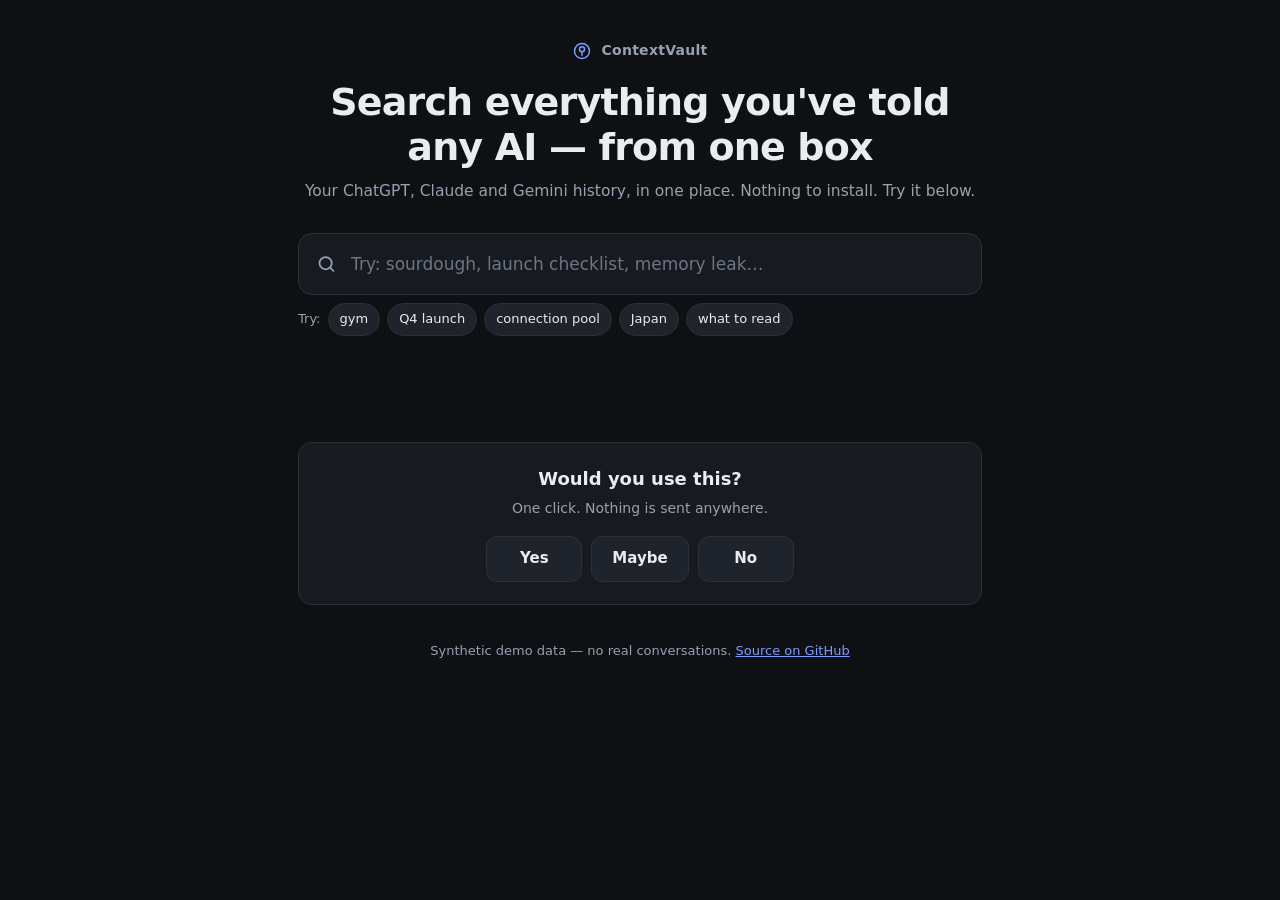
<file: demo/index.html>
<!doctype html>
<html lang="en">
<head>
<meta charset="utf-8">
<meta name="viewport" content="width=device-width, initial-scale=1, viewport-fit=cover">
<title>ContextVault — demo</title>
<meta name="description" content="Search everything you've told any AI — from one box.">
<meta name="theme-color" content="#0e1013">
<style>
  :root {
    --bg: #0e1013;
    --surface: #171a20;
    --surface-2: #1f232b;
    --line: #2b3039;
    --text: #e9ecf1;
    --muted: #98a1b0;
    --accent: #7c9cff;
    --accent-ink: #0c0f14;
    --chatgpt: #10a37f;
    --claude: #d97757;
    --gemini: #4285f4;
    --radius: 14px;
    color-scheme: dark;
  }

  * { box-sizing: border-box; }

  html, body {
    margin: 0;
    padding: 0;
    background: var(--bg);
    color: var(--text);
    font: 16px/1.55 -apple-system, BlinkMacSystemFont, "Segoe UI", Roboto,
          system-ui, sans-serif;
    -webkit-text-size-adjust: 100%;
  }

  .wrap {
    max-width: 720px;
    margin: 0 auto;
    padding: 40px 18px 72px;
  }

  header { text-align: center; margin-bottom: 30px; }

  .brand {
    display: inline-flex; align-items: center; gap: 9px;
    font-size: 14px; font-weight: 650; letter-spacing: 0.02em;
    color: var(--muted); margin-bottom: 18px;
  }
  .brand svg { width: 20px; height: 20px; fill: none; stroke: var(--accent);
               stroke-width: 1.8; }

  h1 {
    margin: 0 0 10px;
    font-size: clamp(25px, 5.6vw, 38px);
    line-height: 1.18;
    letter-spacing: -0.022em;
    font-weight: 680;
  }

  .sub { margin: 0; color: var(--muted); font-size: 15.5px; }

  /* ---------------- search ---------------- */

  .searchbox { position: relative; margin: 30px 0 8px; }

  .searchbox svg {
    position: absolute; left: 18px; top: 50%; transform: translateY(-50%);
    width: 21px; height: 21px; fill: none; stroke: var(--muted);
    stroke-width: 2; stroke-linecap: round; pointer-events: none;
  }

  #q {
    width: 100%;
    min-height: 62px;
    padding: 16px 18px 16px 52px;
    /* 16px minimum, or iOS Safari zooms the page on focus. */
    font: inherit;
    font-size: 17px;
    color: var(--text);
    background: var(--surface);
    border: 1px solid var(--line);
    border-radius: var(--radius);
    -webkit-appearance: none;
    appearance: none;
  }

  #q::placeholder { color: #6d7684; }
  #q:focus { outline: 2px solid var(--accent); outline-offset: -1px;
             border-color: transparent; }

  .hint {
    display: flex; flex-wrap: wrap; gap: 7px; align-items: center;
    margin-bottom: 26px; font-size: 13px; color: var(--muted);
  }

  .chip {
    padding: 5px 11px; border-radius: 999px; cursor: pointer;
    background: var(--surface-2); border: 1px solid var(--line);
    color: var(--text); font: inherit; font-size: 13px;
  }
  .chip:hover { border-color: var(--accent); }

  .status { min-height: 22px; margin: 0 2px 12px; font-size: 13.5px;
            color: var(--muted); }

  /* ---------------- results ---------------- */

  .results { display: flex; flex-direction: column; gap: 11px; }

  .card {
    padding: 15px 16px;
    background: var(--surface);
    border: 1px solid var(--line);
    border-radius: var(--radius);
    animation: rise 180ms ease both;
  }

  @keyframes rise { from { opacity: 0; transform: translateY(5px); } }

  .card h3 { margin: 0 0 8px; font-size: 16.5px; font-weight: 640;
             line-height: 1.35; }

  .meta { display: flex; flex-wrap: wrap; gap: 8px; align-items: center;
          margin-bottom: 9px; font-size: 12.5px; color: var(--muted); }

  .provider {
    display: inline-flex; align-items: center; gap: 6px;
    font-weight: 640; color: var(--text);
  }
  .dot { width: 9px; height: 9px; border-radius: 50%; flex: none; }
  .provider[data-p="ChatGPT"] .dot { background: var(--chatgpt); }
  .provider[data-p="Claude"]  .dot { background: var(--claude); }
  .provider[data-p="Gemini"]  .dot { background: var(--gemini); }

  .badge {
    padding: 3px 9px; border-radius: 999px; font-size: 11.5px;
    font-weight: 650; letter-spacing: 0.015em;
    background: var(--surface-2); border: 1px solid var(--line);
    color: var(--muted);
  }
  .badge.title { color: #b9c8ff; border-color: #3a4676; }
  .badge.content { color: #9fd8bb; border-color: #2f6350; }
  .badge[class*="title +"] { color: #d8c1f5; border-color: #4d3f74; }

  .chain { color: var(--accent); }

  .snippet { margin: 0; color: #c3cad6; font-size: 14.5px; }
  .snippet mark { background: rgba(124, 156, 255, 0.26); color: #fff;
                  border-radius: 3px; padding: 0 2px; }

  .empty { padding: 30px 10px; text-align: center; color: var(--muted); }

  /* ---------------- feedback ---------------- */

  .feedback {
    margin-top: 46px; padding: 22px 20px;
    background: var(--surface); border: 1px solid var(--line);
    border-radius: var(--radius); text-align: center;
  }
  .feedback h2 { margin: 0 0 6px; font-size: 18px; }
  .feedback p { margin: 0 0 16px; color: var(--muted); font-size: 14px; }

  .choices { display: flex; gap: 9px; justify-content: center;
             flex-wrap: wrap; }

  .choices button {
    min-width: 96px; min-height: 46px; padding: 0 20px;
    font: inherit; font-weight: 640; font-size: 15px; cursor: pointer;
    border-radius: 11px; border: 1px solid var(--line);
    background: var(--surface-2); color: var(--text);
  }
  .choices button:hover { border-color: var(--accent); }
  .choices button[aria-pressed="true"] {
    background: var(--accent); color: var(--accent-ink);
    border-color: transparent;
  }

  .thanks { margin-top: 15px; font-size: 14px; color: var(--muted); }
  .thanks a { color: var(--accent); }

  footer { margin-top: 36px; text-align: center; font-size: 13px;
           color: var(--muted); }
  footer a { color: var(--accent); }

  .note {
    margin-top: 26px; padding: 13px 15px; border-radius: 11px;
    background: var(--surface); border: 1px solid var(--line);
    font-size: 13.5px; color: var(--muted);
  }

  @media (max-width: 480px) {
    .wrap { padding: 28px 14px 56px; }
    .choices button { flex: 1 1 30%; min-width: 0; }
  }

  @media (prefers-reduced-motion: reduce) {
    .card { animation: none; }
  }
</style>
</head>
<body>
<div class="wrap">

  <header>
    <div class="brand">
      <svg viewBox="0 0 24 24" aria-hidden="true">
        <circle cx="12" cy="12" r="9"/><circle cx="12" cy="10" r="3"/>
        <path d="M12 13v4" stroke-linecap="round"/>
      </svg>
      ContextVault
    </div>
    <h1>Search everything you've told any AI — from one box</h1>
    <p class="sub">Your ChatGPT, Claude and Gemini history, in one place.
      Nothing to install. Try it below.</p>
  </header>

  <div class="searchbox">
    <svg viewBox="0 0 24 24" aria-hidden="true">
      <circle cx="11" cy="11" r="7"/><path d="M20 20l-3.6-3.6"/>
    </svg>
    <input id="q" type="search" autocomplete="off" autocapitalize="none"
           spellcheck="false" enterkeyhint="search"
           placeholder="Try: sourdough, launch checklist, memory leak…"
           aria-label="Search the demo archive">
  </div>

  <div class="hint">
    <span>Try:</span>
    <button class="chip" type="button">gym</button>
    <button class="chip" type="button">Q4 launch</button>
    <button class="chip" type="button">connection pool</button>
    <button class="chip" type="button">Japan</button>
    <button class="chip" type="button">what to read</button>
  </div>

  <p class="status" id="status" role="status" aria-live="polite"></p>
  <div class="results" id="results"></div>

  <div class="note" id="explainer" hidden>
    Notice that <strong>Welcome</strong> came back for a query its title never
    mentions. That is content search — the words are in the conversation, not
    the title, which is the one field a provider's own sidebar lets you search.
  </div>

  <section class="feedback">
    <h2>Would you use this?</h2>
    <p>One click. Nothing is sent anywhere.</p>
    <div class="choices" id="choices">
      <button type="button" data-answer="yes" aria-pressed="false">Yes</button>
      <button type="button" data-answer="maybe" aria-pressed="false">Maybe</button>
      <button type="button" data-answer="no" aria-pressed="false">No</button>
    </div>
    <p class="thanks" id="thanks" hidden></p>
  </section>

  <footer>
    Synthetic demo data — no real conversations.
    <a href="https://github.com/adithya1102/contextvault">Source on GitHub</a>
  </footer>

</div>

<!-- The canonical copy of this data is demo/data.json. It is embedded here so
     the page works when opened straight from disk, where fetch() of a local
     file is blocked. tests/test_demo.js asserts the two stay identical. -->
<script type="application/json" id="demo-data">
{
  "note": "Synthetic demo data. No real conversations, no personal information. Every name, date and detail here is invented for illustration.",
  "conversations": [
    {
      "id": "chatgpt:demo-001",
      "provider": "ChatGPT",
      "title": "Welcome",
      "date": "2024-08-23",
      "messages": [
        {"role": "user", "content": "I want to build muscle and start going to the gym. What should my workout plan look like for a beginner?"},
        {"role": "assistant", "content": "Start with full body three times a week rather than a split. Squat, bench, row, overhead press, deadlift. Three sets of five, adding a little weight each session while form holds."},
        {"role": "user", "content": "How long before I see anything change?"},
        {"role": "assistant", "content": "Strength moves in weeks, visible size in months. The first six weeks are mostly your nervous system learning the movement, which is unglamorous but it is the part that makes everything later possible."}
      ]
    },
    {
      "id": "chatgpt:demo-002",
      "provider": "ChatGPT",
      "title": "Sourdough starter troubleshooting",
      "date": "2024-09-02",
      "messages": [
        {"role": "user", "content": "My sourdough starter isn't rising. It's day 5 and there are no bubbles at all."},
        {"role": "assistant", "content": "Day 5 is the famous dead zone. The early bacteria have crashed and the yeast has not taken over yet. Keep feeding on schedule and give it warmth, around 24 degrees."},
        {"role": "user", "content": "So I should not throw it out?"},
        {"role": "assistant", "content": "Not yet. Most starters that get discarded are discarded on day 4 or 5, about 48 hours before they would have worked."}
      ]
    },
    {
      "id": "chatgpt:demo-003",
      "provider": "ChatGPT",
      "title": "Feeding schedule for a mature culture",
      "date": "2024-09-11",
      "messages": [
        {"role": "user", "content": "The starter is active now. How often should I feed it if I only bake at weekends?"},
        {"role": "assistant", "content": "Keep it in the fridge and feed once a week. Take it out the night before you bake, feed it, and leave it on the counter until it doubles."},
        {"role": "user", "content": "Does the fridge hurt it?"},
        {"role": "assistant", "content": "No. Cold slows it rather than killing it. A neglected fridge starter will usually come back after two or three warm feedings."}
      ]
    },
    {
      "id": "claude:demo-004",
      "provider": "Claude",
      "title": "Project Phoenix kickoff",
      "date": "2025-01-14",
      "messages": [
        {"role": "user", "content": "I am starting Project Phoenix with a small team and want to target a Q4 launch. How should I structure the first month?"},
        {"role": "assistant", "content": "Spend the first month proving the riskiest assumption rather than building the obvious parts. Whatever kills the project if it is false, test that first."},
        {"role": "user", "content": "The risky part is whether the import step can be made fast enough."},
        {"role": "assistant", "content": "Then build a throwaway version of only the import step this month. If it is fast enough you have removed the risk. If it is not, you have learned that in January rather than October."}
      ]
    },
    {
      "id": "claude:demo-005",
      "provider": "Claude",
      "title": "What has to be true before we ship",
      "date": "2025-03-02",
      "messages": [
        {"role": "user", "content": "Phoenix is on track for the Q4 launch. What should the release checklist actually contain?"},
        {"role": "assistant", "content": "Fewer items than you think, each one a thing that would embarrass you if it were broken. A rollback you have practised, a way to see errors, and a written answer to who gets called at 2am."},
        {"role": "user", "content": "The team is four people. Is a formal on-call rota overkill?"},
        {"role": "assistant", "content": "The rota is overkill; the written answer is not. Four people can share a phone number, but only if everyone agrees in advance whose it is."}
      ]
    },
    {
      "id": "gemini:demo-006",
      "provider": "Gemini",
      "title": "Couch to 5k, week 3",
      "date": "2025-02-08",
      "messages": [
        {"role": "user", "content": "I am on week three of a running plan and my shins ache after every session. Should I stop?"},
        {"role": "assistant", "content": "Ache that fades within a day is usually load adaptation. Pain that is sharp, or that is still there the next morning, is worth resting."},
        {"role": "user", "content": "It fades by the evening."},
        {"role": "assistant", "content": "Then keep going but hold the volume where it is for another week instead of progressing. Shin splints almost always come from adding distance faster than the tissue remodels."}
      ]
    },
    {
      "id": "claude:demo-007",
      "provider": "Claude",
      "title": "Kyoto in November",
      "date": "2025-06-19",
      "messages": [
        {"role": "user", "content": "Thinking about Kyoto in late November. Is that too late for the autumn colours?"},
        {"role": "assistant", "content": "Late November is usually the peak in Kyoto, a week or two behind the mountains. The risk is crowds rather than timing."},
        {"role": "user", "content": "How bad are the crowds?"},
        {"role": "assistant", "content": "At the famous temples, genuinely bad by nine in the morning. The same maples are empty at seven, and the light is better."}
      ]
    },
    {
      "id": "gemini:demo-008",
      "provider": "Gemini",
      "title": "Rail pass or domestic flights",
      "date": "2025-06-21",
      "messages": [
        {"role": "user", "content": "For two weeks in Japan, is the rail pass worth it or should I fly between cities?"},
        {"role": "assistant", "content": "It depends almost entirely on whether you do a long leg. Tokyo to Kyoto and back roughly pays for a seven day pass on its own."},
        {"role": "user", "content": "We are doing Tokyo, Kyoto, and Kanazawa."},
        {"role": "assistant", "content": "That is comfortably in pass territory. Flying would win only if you added Hokkaido or Okinawa, where the distances stop favouring the train."}
      ]
    },
    {
      "id": "chatgpt:demo-009",
      "provider": "ChatGPT",
      "title": "Memory leak in a Node service",
      "date": "2025-04-03",
      "messages": [
        {"role": "user", "content": "My Node process grows to 2GB over a few days and then gets killed. How do I find the leak?"},
        {"role": "assistant", "content": "Take two heap snapshots an hour apart under load and compare retained size. The leak is almost always the object type that grew, not the one that is largest."},
        {"role": "user", "content": "The biggest growth is in closures."},
        {"role": "assistant", "content": "Look for event listeners added per request and never removed. A closure held by a listener keeps its whole scope alive, which is why the count grows in lockstep with traffic."}
      ]
    },
    {
      "id": "claude:demo-010",
      "provider": "Claude",
      "title": "Requests are slow under load",
      "date": "2025-04-17",
      "messages": [
        {"role": "user", "content": "My API is fine with one user and terrible with fifty. Where do I even start?"},
        {"role": "assistant", "content": "Measure before guessing. Add timing around the database call and around everything else, then look at which one grows with concurrency."},
        {"role": "user", "content": "The database call goes from 4ms to 900ms."},
        {"role": "assistant", "content": "That is connection pool exhaustion rather than a slow query. The query is still 4ms; the other 896 are spent waiting for a free connection."}
      ]
    },
    {
      "id": "gemini:demo-011",
      "provider": "Gemini",
      "title": "Something like Piranesi",
      "date": "2025-05-30",
      "messages": [
        {"role": "user", "content": "I loved Piranesi. What should I read next?"},
        {"role": "assistant", "content": "For the unreliable narrator in a strange architecture, try Gormenghast. For the same gentleness of voice, try The Once and Future King."},
        {"role": "user", "content": "I want the strangeness more than the gentleness."},
        {"role": "assistant", "content": "Then Roadside Picnic. It has the same quality of a person calmly describing a world whose rules they cannot explain."}
      ]
    },
    {
      "id": "claude:demo-012",
      "provider": "Claude",
      "title": "Non-fiction for a long flight",
      "date": "2025-07-08",
      "messages": [
        {"role": "user", "content": "Fourteen hour flight. I want non-fiction that does not need a pen and paper."},
        {"role": "assistant", "content": "Narrative non-fiction travels best. The Sixth Extinction, or Say Nothing if you want something that reads like a thriller."},
        {"role": "user", "content": "Anything about engineering?"},
        {"role": "assistant", "content": "To Engineer Is Human. Short chapters, each one a failure explained, which is a good shape for a flight where you keep getting interrupted."}
      ]
    },
    {
      "id": "chatgpt:demo-013",
      "provider": "ChatGPT",
      "title": "Meal prep for one person",
      "date": "2025-08-12",
      "messages": [
        {"role": "user", "content": "I keep wasting food cooking for one. How do I meal prep without eating the same thing five days running?"},
        {"role": "assistant", "content": "Prep components rather than meals. A grain, a roasted vegetable, a protein and two sauces recombine into five different dinners."},
        {"role": "user", "content": "What keeps best?"},
        {"role": "assistant", "content": "Roasted root vegetables and cooked grains hold four or five days. Dressed leaves and anything fried do not survive past the first night."}
      ]
    },
    {
      "id": "claude:demo-014",
      "provider": "Claude",
      "title": "Picking a database for a side project",
      "date": "2025-09-05",
      "messages": [
        {"role": "user", "content": "Side project, single user, might grow. Postgres or SQLite?"},
        {"role": "assistant", "content": "SQLite until you have a reason. One file, no server, and it handles far more load than its reputation suggests."},
        {"role": "user", "content": "What would be a reason to move?"},
        {"role": "assistant", "content": "Concurrent writers from more than one process, or needing the database on a different machine from the app. Neither is true for a single user tool."}
      ]
    },
    {
      "id": "gemini:demo-015",
      "provider": "Gemini",
      "title": "Weekend in Lisbon",
      "date": "2025-10-01",
      "messages": [
        {"role": "user", "content": "Three days in Lisbon, first time. What is worth building the trip around?"},
        {"role": "assistant", "content": "Pick a hill and a viewpoint per day rather than a list of sights. The city is best experienced as walking between two points slowly."},
        {"role": "user", "content": "Is a day trip to Sintra worth it?"},
        {"role": "assistant", "content": "Yes, but go early and treat it as the whole day. Sintra squeezed into an afternoon is the most common regret people report."}
      ]
    }
  ],
  "chains": [
    {
      "name": "Sourdough",
      "conversations": ["chatgpt:demo-002", "chatgpt:demo-003"]
    },
    {
      "name": "Project Phoenix",
      "conversations": ["claude:demo-004", "claude:demo-005"]
    },
    {
      "name": "Japan trip",
      "conversations": ["claude:demo-007", "gemini:demo-008"]
    }
  ]
}
</script>

<script src="search.js"></script>
<script>
(function () {
  "use strict";

  var DEBOUNCE_MS = 300;

  var data = JSON.parse(document.getElementById("demo-data").textContent);
  var conversations = data.conversations || [];
  var chains = data.chains || [];

  var input = document.getElementById("q");
  var resultsEl = document.getElementById("results");
  var statusEl = document.getElementById("status");
  var explainer = document.getElementById("explainer");

  function escapeHtml(text) {
    return String(text == null ? "" : text)
      .replace(/&/g, "&amp;").replace(/</g, "&lt;").replace(/>/g, "&gt;");
  }

  /* Highlight matched terms in an already-escaped string. */
  function highlight(escaped, terms) {
    if (!terms.length) return escaped;
    var pattern = new RegExp("\\b(" + terms.map(function (t) {
      return t.replace(/[.*+?^${}()|[\]\\]/g, "\\$&");
    }).join("|") + ")", "gi");
    return escaped.replace(pattern, "<mark>$1</mark>");
  }

  function render(query, results) {
    resultsEl.textContent = "";

    if (!query.trim()) {
      statusEl.textContent = "";
      explainer.hidden = true;
      return;
    }

    if (!results.length) {
      statusEl.textContent = "";
      var none = document.createElement("p");
      none.className = "empty";
      none.textContent = "Nothing matched “" + query + "”. Try sourdough, "
                       + "Phoenix, Kyoto, or Postgres.";
      resultsEl.appendChild(none);
      explainer.hidden = true;
      return;
    }

    statusEl.textContent = results.length + " result"
      + (results.length === 1 ? "" : "s") + " for “" + query + "”";

    results.forEach(function (result) {
      var card = document.createElement("div");
      card.className = "card";

      var title = document.createElement("h3");
      title.innerHTML = highlight(escapeHtml(result.title), result.matchedTerms);
      card.appendChild(title);

      var meta = document.createElement("div");
      meta.className = "meta";
      meta.innerHTML =
        '<span class="provider" data-p="' + escapeHtml(result.provider) + '">'
        + '<span class="dot"></span>' + escapeHtml(result.provider) + '</span>'
        + '<span>' + escapeHtml(result.date) + '</span>'
        + '<span class="badge ' + escapeHtml(result.matchType) + '">'
        + escapeHtml(result.matchType) + '</span>';

      var chain = DemoSearch.chainFor(chains, result.id);
      if (chain) {
        var tag = document.createElement("span");
        tag.className = "badge chain";
        tag.textContent = "chain: " + chain.name;
        meta.appendChild(tag);
      }
      card.appendChild(meta);

      var snippet = document.createElement("p");
      snippet.className = "snippet";
      snippet.innerHTML = highlight(escapeHtml(result.snippet),
                                    result.matchedTerms);
      card.appendChild(snippet);

      resultsEl.appendChild(card);
    });

    // Only claim the content-search point when it is actually on screen.
    explainer.hidden = !results.some(function (r) {
      return r.title === "Welcome" && r.matchType === "content";
    });
  }

  function run() {
    var query = input.value;
    render(query, DemoSearch.search(conversations, query));
  }

  var timer = null;
  input.addEventListener("input", function () {
    clearTimeout(timer);
    statusEl.textContent = input.value.trim() ? "Searching…" : "";
    timer = setTimeout(run, DEBOUNCE_MS);
  });

  // Enter should not wait out the debounce.
  input.addEventListener("keydown", function (event) {
    if (event.key === "Enter") {
      event.preventDefault();
      clearTimeout(timer);
      run();
      input.blur();
    }
  });

  Array.prototype.forEach.call(document.querySelectorAll(".chip"),
    function (chip) {
      chip.addEventListener("click", function () {
        input.value = chip.textContent;
        clearTimeout(timer);
        run();
      });
    });

  // ---------------- feedback ----------------

  var thanks = document.getElementById("thanks");
  var buttons = document.querySelectorAll("#choices button");

  var WORDING = {
    yes: "Thanks — noted.",
    maybe: "Thanks — noted.",
    no: "Thanks — that is genuinely useful to know."
  };

  Array.prototype.forEach.call(buttons, function (button) {
    button.addEventListener("click", function () {
      var answer = button.dataset.answer;

      Array.prototype.forEach.call(buttons, function (other) {
        other.setAttribute("aria-pressed", String(other === button));
      });

      // There is no backend, and pretending otherwise would be a lie. The
      // answer stays in this browser; the link is how it reaches anyone.
      try {
        localStorage.setItem("contextvault.demo.feedback",
          JSON.stringify({ answer: answer, at: new Date().toISOString() }));
      } catch (error) { /* private mode, or storage disabled */ }

      var issue = "https://github.com/adithya1102/contextvault/issues/new"
        + "?title=" + encodeURIComponent("Demo feedback: " + answer)
        + "&body=" + encodeURIComponent(
            "Answer: " + answer + "\n\nWhat made you pick that?\n");

      thanks.hidden = false;
      thanks.innerHTML = escapeHtml(WORDING[answer])
        + ' This stayed in your browser — nothing was sent. '
        + 'To actually tell me, <a href="' + issue
        + '" target="_blank" rel="noopener">open an issue</a>.';
    });
  });
})();
</script>
</body>
</html>
</file>
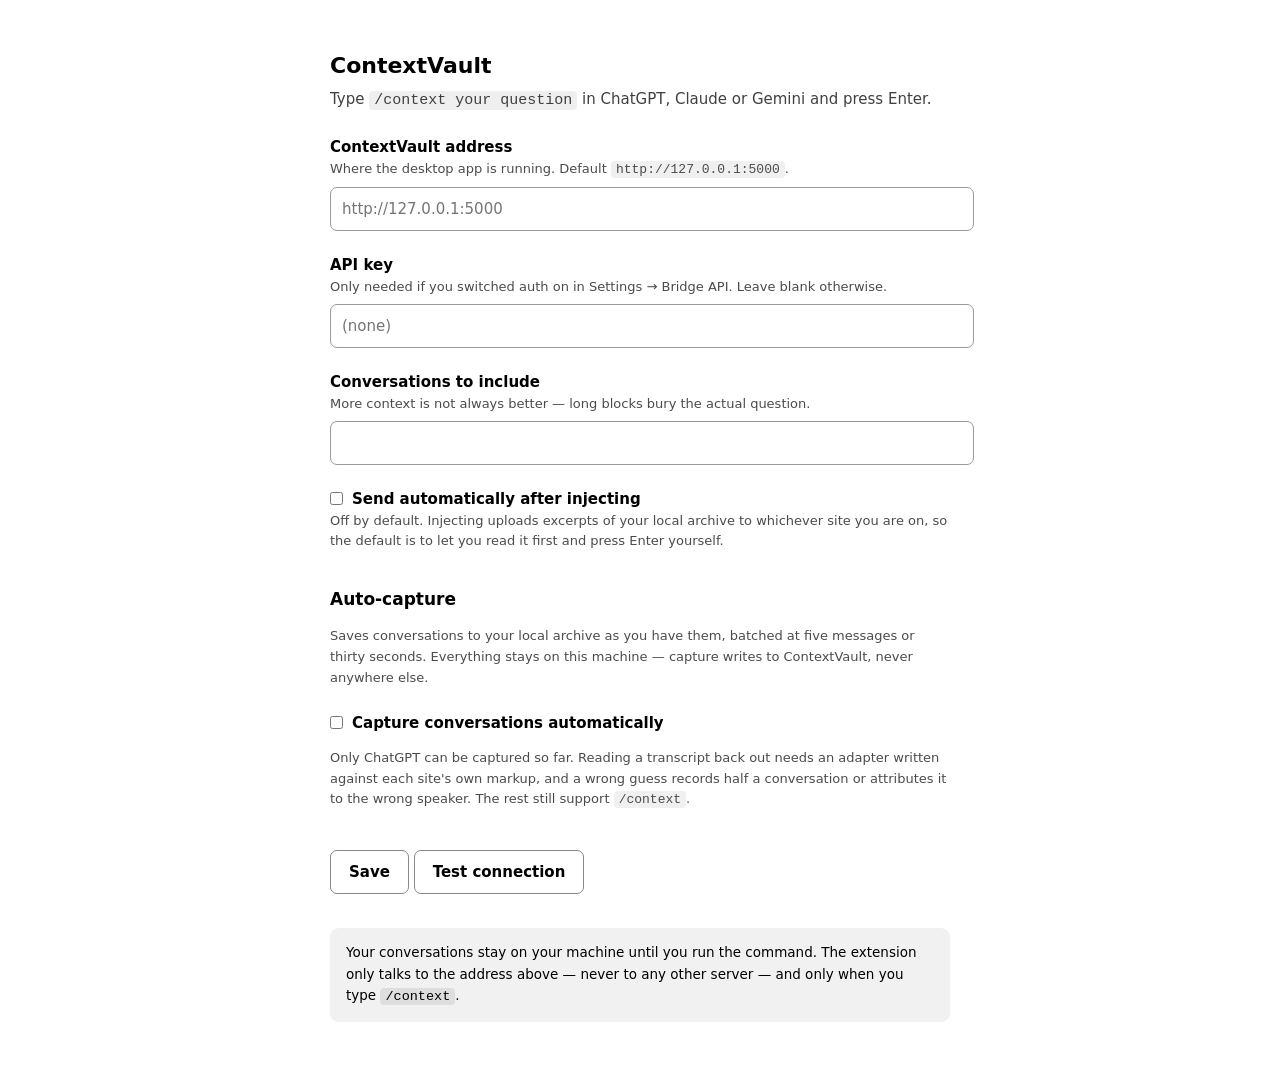
<file: extension/options.html>
<!doctype html>
<html lang="en">
<head>
  <meta charset="utf-8">
  <title>ContextVault — options</title>
  <style>
    :root { color-scheme: light dark; }
    body {
      max-width: 620px; margin: 48px auto; padding: 0 24px;
      font: 15px/1.6 -apple-system, BlinkMacSystemFont, "Segoe UI", system-ui, sans-serif;
    }
    h1 { font-size: 22px; margin-bottom: 4px; }
    h2 { font-size: 17px; margin-top: 34px; margin-bottom: 4px; }
    .platform-row { display: flex; align-items: center; gap: 9px; margin-top: 12px; }
    .platform-row label { margin: 0; font-weight: 500; }
    .platform-row input[disabled] + label { opacity: 0.55; }
    p.lede { margin-top: 0; opacity: 0.75; }
    label { display: block; margin-top: 22px; font-weight: 600; }
    .hint { font-weight: 400; opacity: 0.7; font-size: 13px; display: block; }
    input[type=text], input[type=password], input[type=number] {
      width: 100%; padding: 9px 11px; margin-top: 6px; font: inherit;
      border: 1px solid #999; border-radius: 7px; background: transparent;
      color: inherit;
    }
    .row { display: flex; align-items: center; gap: 9px; margin-top: 22px; }
    .row input { margin: 0; }
    .row label { margin: 0; font-weight: 600; }
    button {
      margin-top: 26px; padding: 9px 18px; font: inherit; font-weight: 600;
      border-radius: 7px; border: 1px solid #888; cursor: pointer;
      background: transparent; color: inherit;
    }
    #status { margin-left: 12px; font-size: 14px; }
    .ok { color: #2f7d4f; } .bad { color: #b3453f; }
    code { background: rgba(127,127,127,0.16); padding: 1px 5px; border-radius: 4px; }
    .note { margin-top: 34px; padding: 14px 16px; border-radius: 9px;
            background: rgba(127,127,127,0.11); font-size: 13.5px; }
  </style>
</head>
<body>
  <h1>ContextVault</h1>
  <p class="lede">Type <code>/context your question</code> in ChatGPT, Claude
    or Gemini and press Enter.</p>

  <label for="baseUrl">ContextVault address
    <span class="hint">Where the desktop app is running. Default
      <code>http://127.0.0.1:5000</code>.</span>
  </label>
  <input type="text" id="baseUrl" placeholder="http://127.0.0.1:5000">

  <label for="apiKey">API key
    <span class="hint">Only needed if you switched auth on in
      Settings&nbsp;→&nbsp;Bridge API. Leave blank otherwise.</span>
  </label>
  <input type="password" id="apiKey" placeholder="(none)">

  <label for="limit">Conversations to include
    <span class="hint">More context is not always better — long blocks bury
      the actual question.</span>
  </label>
  <input type="number" id="limit" min="1" max="20">

  <div class="row">
    <input type="checkbox" id="autoSend">
    <label for="autoSend">Send automatically after injecting</label>
  </div>
  <span class="hint">Off by default. Injecting uploads excerpts of your local
    archive to whichever site you are on, so the default is to let you read it
    first and press Enter yourself.</span>

  <h2>Auto-capture</h2>
  <p class="hint">Saves conversations to your local archive as you have them,
    batched at five messages or thirty seconds. Everything stays on this
    machine — capture writes to ContextVault, never anywhere else.</p>

  <div class="row">
    <input type="checkbox" id="captureEnabled">
    <label for="captureEnabled">Capture conversations automatically</label>
  </div>

  <div id="platforms"></div>

  <p class="hint">Only ChatGPT can be captured so far. Reading a transcript
    back out needs an adapter written against each site's own markup, and a
    wrong guess records half a conversation or attributes it to the wrong
    speaker. The rest still support <code>/context</code>.</p>

  <div>
    <button id="save">Save</button>
    <button id="test">Test connection</button>
    <span id="status"></span>
  </div>

  <p class="note">
    Your conversations stay on your machine until you run the command. The
    extension only talks to the address above — never to any other server —
    and only when you type <code>/context</code>.
  </p>

  <script src="lib/context.js"></script>
  <script src="lib/platforms.js"></script>
  <script src="options.js"></script>
</body>
</html>
</file>
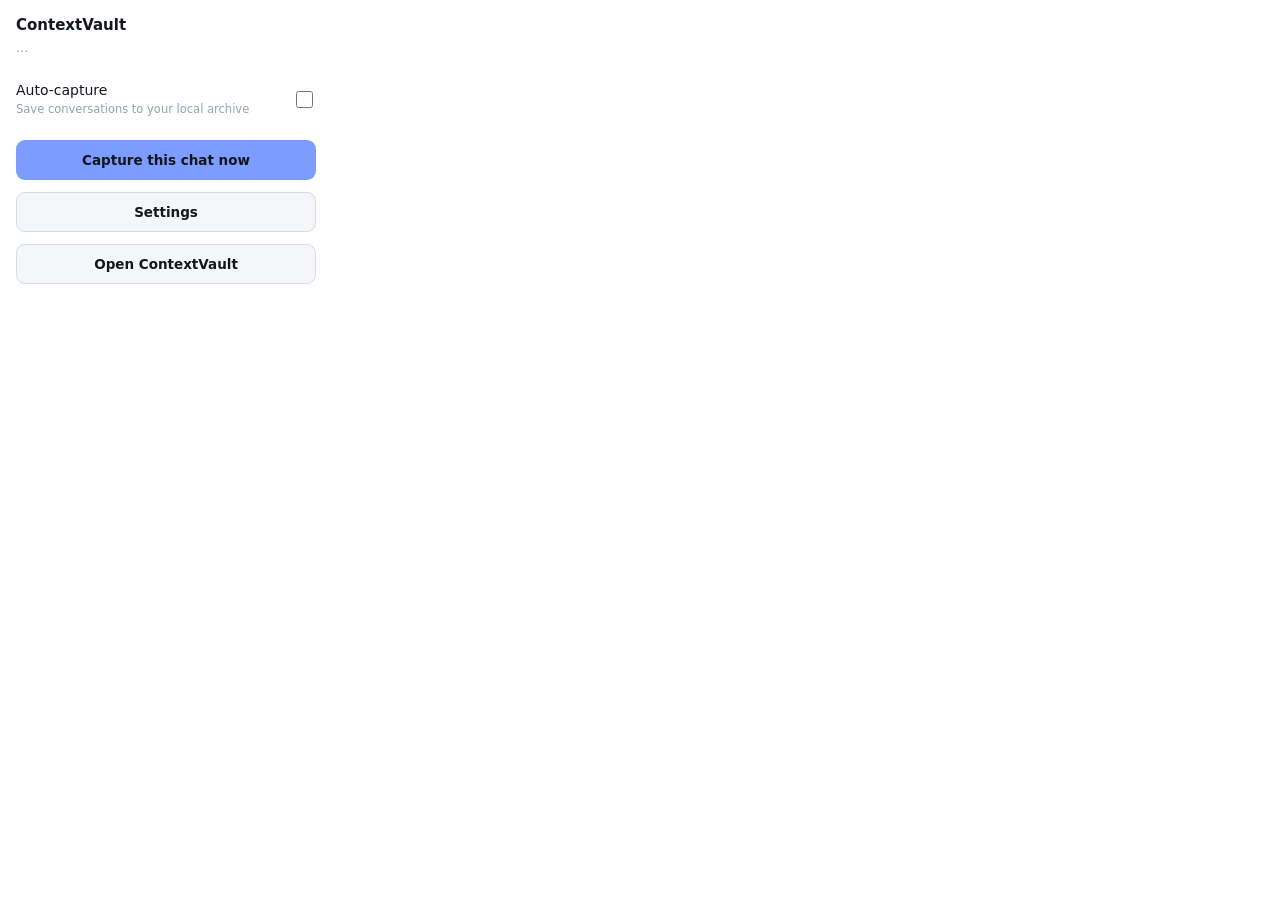
<file: extension/popup.html>
<!doctype html>
<html lang="en">
<head>
<meta charset="utf-8">
<title>ContextVault</title>
<style>
  :root { color-scheme: dark light; }
  body {
    width: 300px;
    margin: 0;
    padding: 14px 16px 16px;
    font: 14px/1.5 -apple-system, BlinkMacSystemFont, "Segoe UI", system-ui, sans-serif;
    background: #1b1e24;
    color: #f2f4f7;
  }
  h1 { margin: 0 0 2px; font-size: 15px; }
  .sub { margin: 0 0 14px; font-size: 12.5px; color: #99a1ae; }
  .row {
    display: flex; align-items: center; justify-content: space-between;
    gap: 10px; padding: 9px 0; border-top: 1px solid #2c313a;
  }
  .row:first-of-type { border-top: 0; }
  .row label { flex: 1; cursor: pointer; }
  .row .note { display: block; font-size: 11.5px; color: #99a1ae; }
  input[type=checkbox] { width: 17px; height: 17px; accent-color: #7c9cff; }
  button {
    width: 100%; margin-top: 12px; padding: 9px 12px;
    font: inherit; font-weight: 620; font-size: 13.5px;
    border-radius: 9px; border: 1px solid #3a3f48;
    background: #23262d; color: #f2f4f7; cursor: pointer;
  }
  button.primary { background: #7c9cff; color: #12151b; border-color: transparent; }
  button:hover { filter: brightness(1.08); }
  #status {
    margin-top: 12px; font-size: 12.5px; color: #99a1ae; min-height: 17px;
  }
  #status[data-tone="ok"] { color: #7fc39c; }
  #status[data-tone="bad"] { color: #e0716b; }
  .soon { font-size: 11.5px; color: #7e8695; }
  @media (prefers-color-scheme: light) {
    body { background: #fff; color: #14171c; }
    .row { border-color: #e6e9ee; }
    button { background: #f4f6f9; color: #14171c; border-color: #d7dae0; }
  }
</style>
</head>
<body>
  <h1>ContextVault</h1>
  <p class="sub" id="where">…</p>

  <div class="row">
    <label for="captureEnabled">Auto-capture
      <span class="note">Save conversations to your local archive</span>
    </label>
    <input type="checkbox" id="captureEnabled">
  </div>

  <div id="platforms"></div>

  <button type="button" class="primary" id="capture-now">Capture this chat now</button>
  <button type="button" id="open-options">Settings</button>
  <button type="button" id="open-app">Open ContextVault</button>

  <p id="status" role="status"></p>

  <script src="lib/context.js"></script>
  <script src="lib/platforms.js"></script>
  <script src="popup.js"></script>
</body>
</html>
</file>
